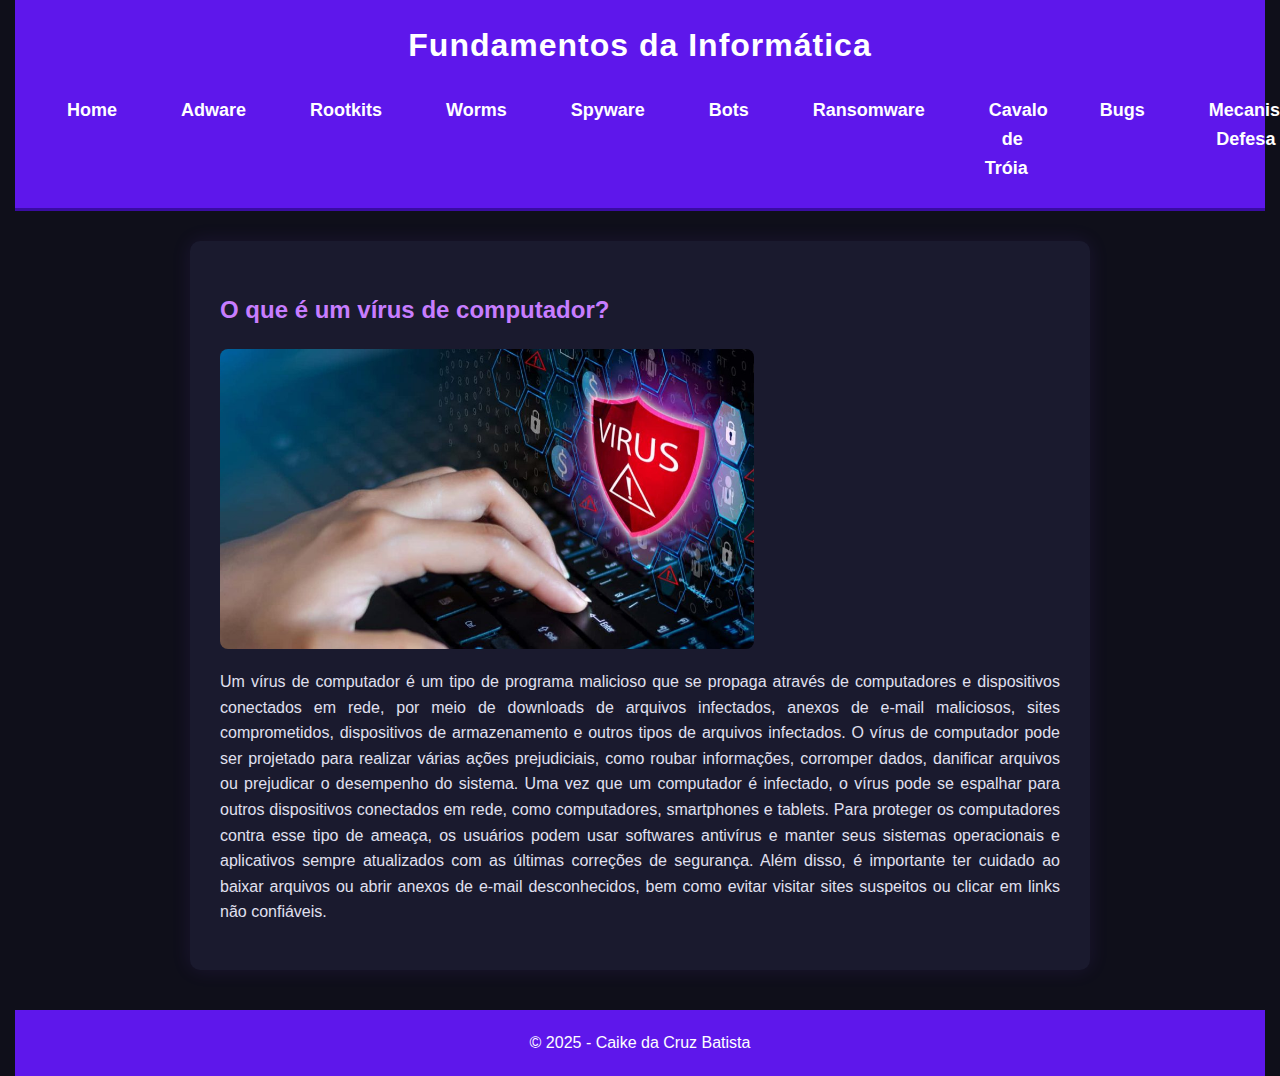
<file: index.html>
<!DOCTYPE html>
<html lang="pt-Br">

<head>
    <meta charset="UTF-8">
    <meta name="viewport" content="width=device-width, initial-scale=1.0">
    <title>Página Inicial</title>
    <link rel="stylesheet" href="assets/css/style.css">
    </link>
</head>

<body>
    <div>
        <header class="topo">
            <hgroup>
                <h1>Fundamentos da Informática</h1>
            </hgroup>
            <nav>
                <ul>
                    <li><a class="menu" href="index.html">Home</a></li>
                    <li><a href="assets/pages/adware.html">Adware</a></li>
                    <li><a href="assets/pages/rootkits.html">Rootkits</a></li>
                    <li><a href="assets/pages/worms.html">Worms</a></li>
                    <li><a href="assets/pages/spyware.html">Spyware</a></li>
                    <li><a href="assets/pages/bots.html">Bots</a></li>
                    <li><a href="assets/pages/ransomware.html">Ransomware</a></li>
                    <li><a href="assets/pages/cavalos-de-troia.html">Cavalo de Tróia</a></li>
                    <li><a href="assets/pages/bugs.html">Bugs</a></li>
                    <li><a href="assets/pages/mecanismo.html">Mecanismo Defesa</a></li>
                    <li><a href="assets/pages/sobre.html">Sobre</a></li>
                </ul>
            </nav>
        </header>

        <main class="conteudo">
            <div class="texto">
                <h2>O que é um vírus de computador?</h2>
                <img src="assets/media/img/virus.png" alt="img" class="foto-perfil">
                <p>Um vírus de computador é um tipo de programa malicioso que se propaga através de computadores e
                    dispositivos conectados em rede, por meio de downloads de arquivos infectados, anexos de e-mail
                    maliciosos, sites comprometidos, dispositivos de armazenamento e outros tipos de arquivos
                    infectados.

                    O vírus de computador pode ser projetado para realizar várias ações prejudiciais, como roubar
                    informações, corromper dados, danificar arquivos ou prejudicar o desempenho do sistema.

                    Uma vez que um computador é infectado, o vírus pode se espalhar para outros dispositivos conectados
                    em rede, como computadores, smartphones e tablets.

                    Para proteger os computadores contra esse tipo de ameaça, os usuários podem usar softwares antivírus
                    e manter seus sistemas operacionais e aplicativos sempre atualizados com as últimas correções de
                    segurança.

                    Além disso, é importante ter cuidado ao baixar arquivos ou abrir anexos de e-mail desconhecidos, bem
                    como evitar visitar sites suspeitos ou clicar em links não confiáveis.</p>
            </div>
        </main>
    </div>
    <footer class="rodape">
        <p>&copy; 2025 - Caike da Cruz Batista</p>
    </footer>
</body>

</html>
</file>
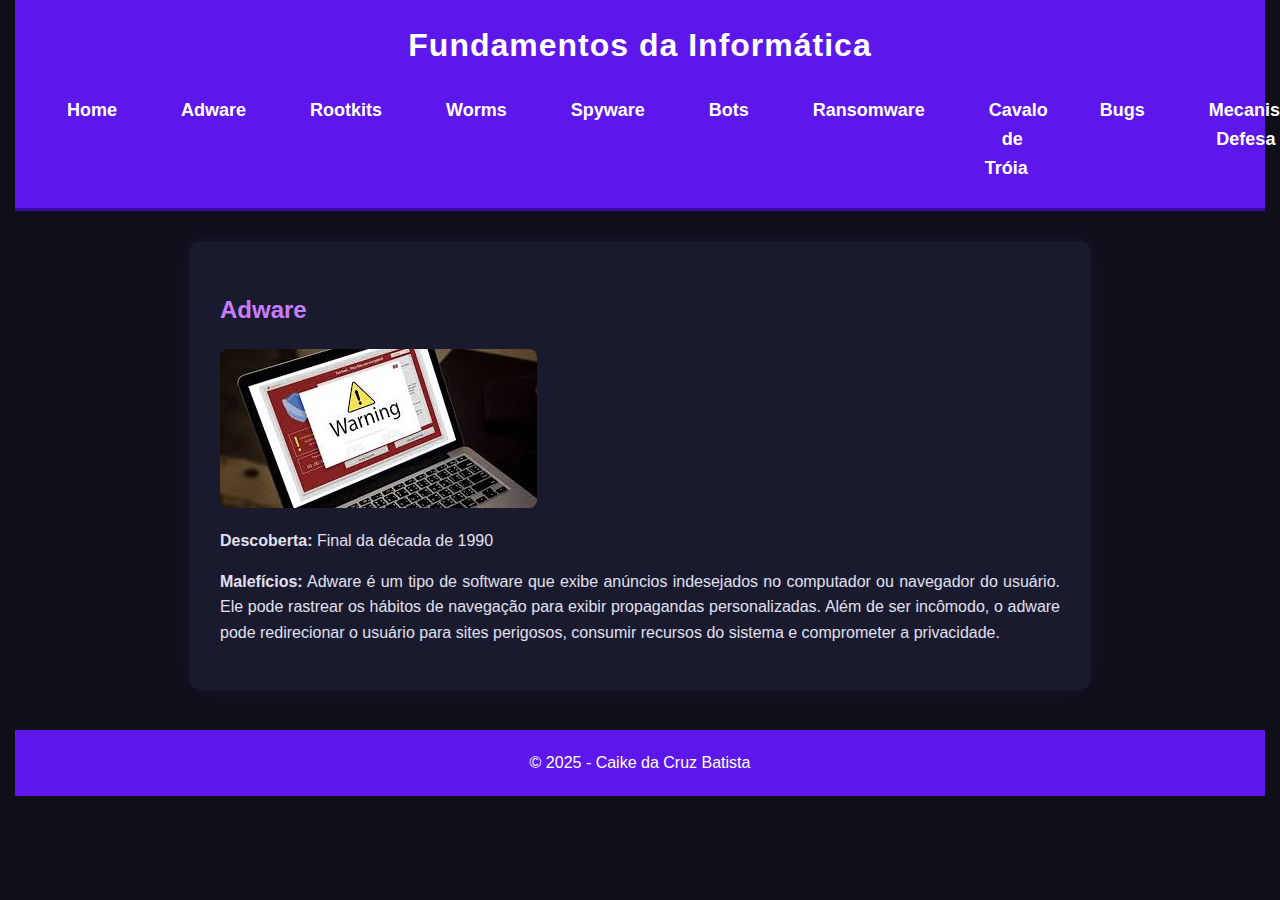
<file: assets/pages/adware.html>
<!DOCTYPE html>
<html lang="pt-Br">

<head>
    <meta charset="UTF-8">
    <meta name="viewport" content="width=device-width, initial-scale=1.0">
    <title>Adware</title>
    <link rel="stylesheet" href="../css/style.css"></link>
</head>

<body>
    <div>
        <header class="topo">
            <hgroup>
                <h1>Fundamentos da Informática</h1>
            </hgroup>
            <nav>
                <ul>
                    <li><a class="menu" href="../../index.html">Home</a></li>
                    <li><a href="adware.html">Adware</a></li>
                    <li><a href="rootkits.html">Rootkits</a></li>
                    <li><a href="worms.html">Worms</a></li>
                    <li><a href="spyware.html">Spyware</a></li>
                    <li><a href="bots.html">Bots</a></li>
                    <li><a href="ransomware.html">Ransomware</a></li>
                    <li><a href="cavalo-de-troia.html">Cavalo de Tróia</a></li>
                    <li><a href="bugs.html">Bugs</a></li>
                    <li><a href="mecanismo.html">Mecanismo Defesa</a></li>
                    <li><a href="sobre.html">Sobre</a></li>
                </ul>
            </nav>
        </header>

        <main class="conteudo">
            <div class="texto">
                <h2>Adware</h2>
                <img src="../media/img/adware.png" alt="img" class="foto-perfil">
                <p><strong>Descoberta:</strong> Final da década de 1990</p>
                <p><strong>Malefícios:</strong> Adware é um tipo de software que exibe anúncios indesejados no
                    computador ou navegador do usuário. Ele pode rastrear os hábitos de navegação para exibir
                    propagandas personalizadas. Além de ser incômodo, o adware pode redirecionar o usuário para sites
                    perigosos, consumir recursos do sistema e comprometer a privacidade.</p>
            </div>
        </main>
    </div>
    <footer class="rodape">
        <p>&copy; 2025 - Caike da Cruz Batista</p>
    </footer>
</body>

</html>
</file>
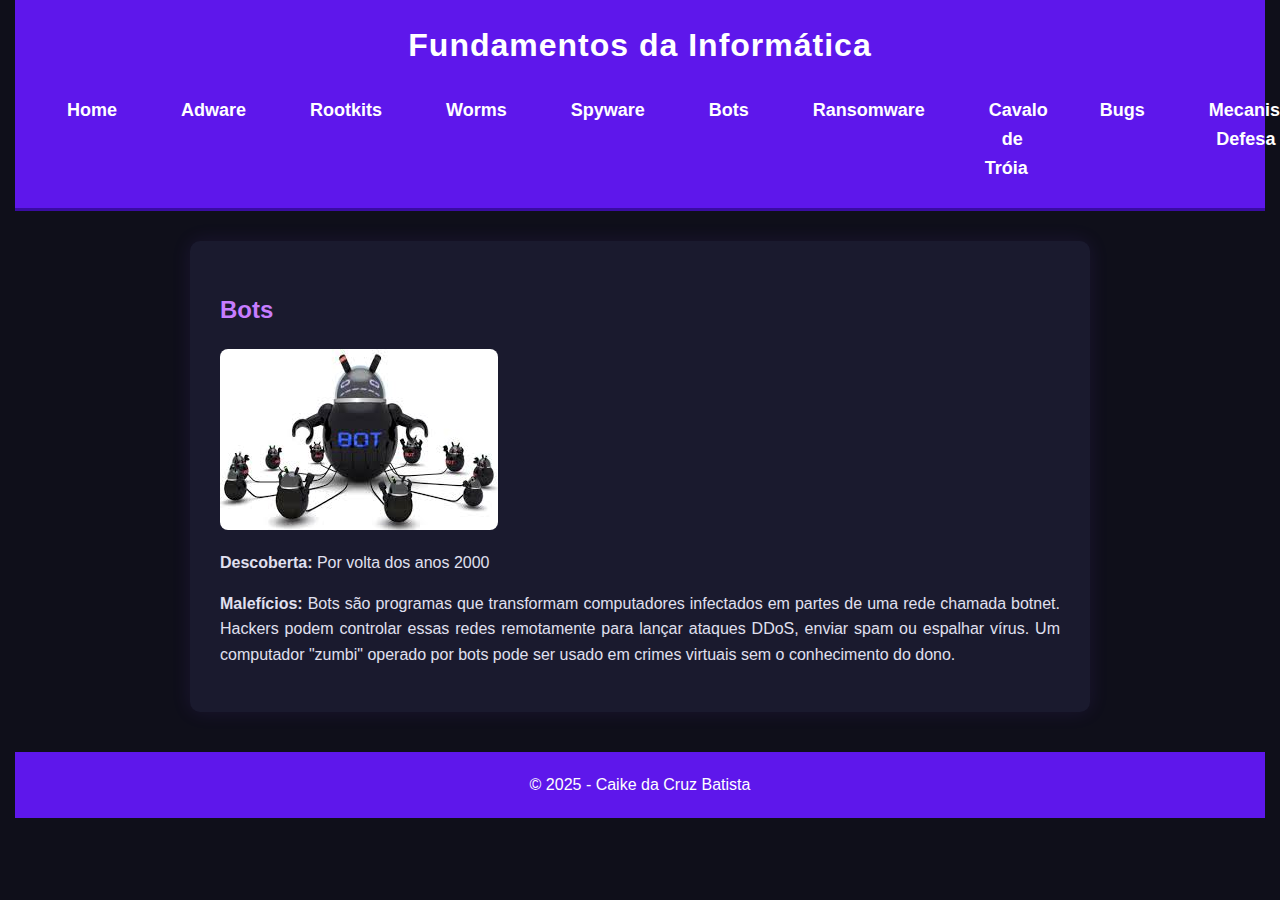
<file: assets/pages/bots.html>
<!DOCTYPE html>
<html lang="pt-Br">

<head>
    <meta charset="UTF-8">
    <meta name="viewport" content="width=device-width, initial-scale=1.0">
    <title>Bots</title>
    <link rel="stylesheet" href="../css/style.css"></link>
</head>

<body>
    <div>
        <header class="topo">
            <hgroup>
                <h1>Fundamentos da Informática</h1>
            </hgroup>
            <nav>
                <ul>
                    <li><a class="menu" href="../../index.html">Home</a></li>
                    <li><a href="adware.html">Adware</a></li>
                    <li><a href="rootkits.html">Rootkits</a></li>
                    <li><a href="worms.html">Worms</a></li>
                    <li><a href="spyware.html">Spyware</a></li>
                    <li><a href="bots.html">Bots</a></li>
                    <li><a href="ransomware.html">Ransomware</a></li>
                    <li><a href="cavalo-de-troia.html">Cavalo de Tróia</a></li>
                    <li><a href="bugs.html">Bugs</a></li>
                    <li><a href="mecanismo.html">Mecanismo Defesa</a></li>
                    <li><a href="sobre.html">Sobre</a></li>
                </ul>
            </nav>
        </header>

        <main class="conteudo">
            <div class="texto">
                <h2>Bots</h2>
                <img src="../media/img/bots.png" alt="img" class="foto-perfil">
                <p><strong>Descoberta:</strong> Por volta dos anos 2000</p>
                <p><strong>Malefícios:</strong> Bots são programas que transformam computadores infectados em partes de uma rede chamada botnet. Hackers podem controlar essas redes remotamente para lançar ataques DDoS, enviar spam ou espalhar vírus. Um computador "zumbi" operado por bots pode ser usado em crimes virtuais sem o conhecimento do dono.</p>
            </div>
        </main>
    </div>
    <footer class="rodape">
        <p>&copy; 2025 - Caike da Cruz Batista</p>
    </footer>
</body>

</html>
</file>
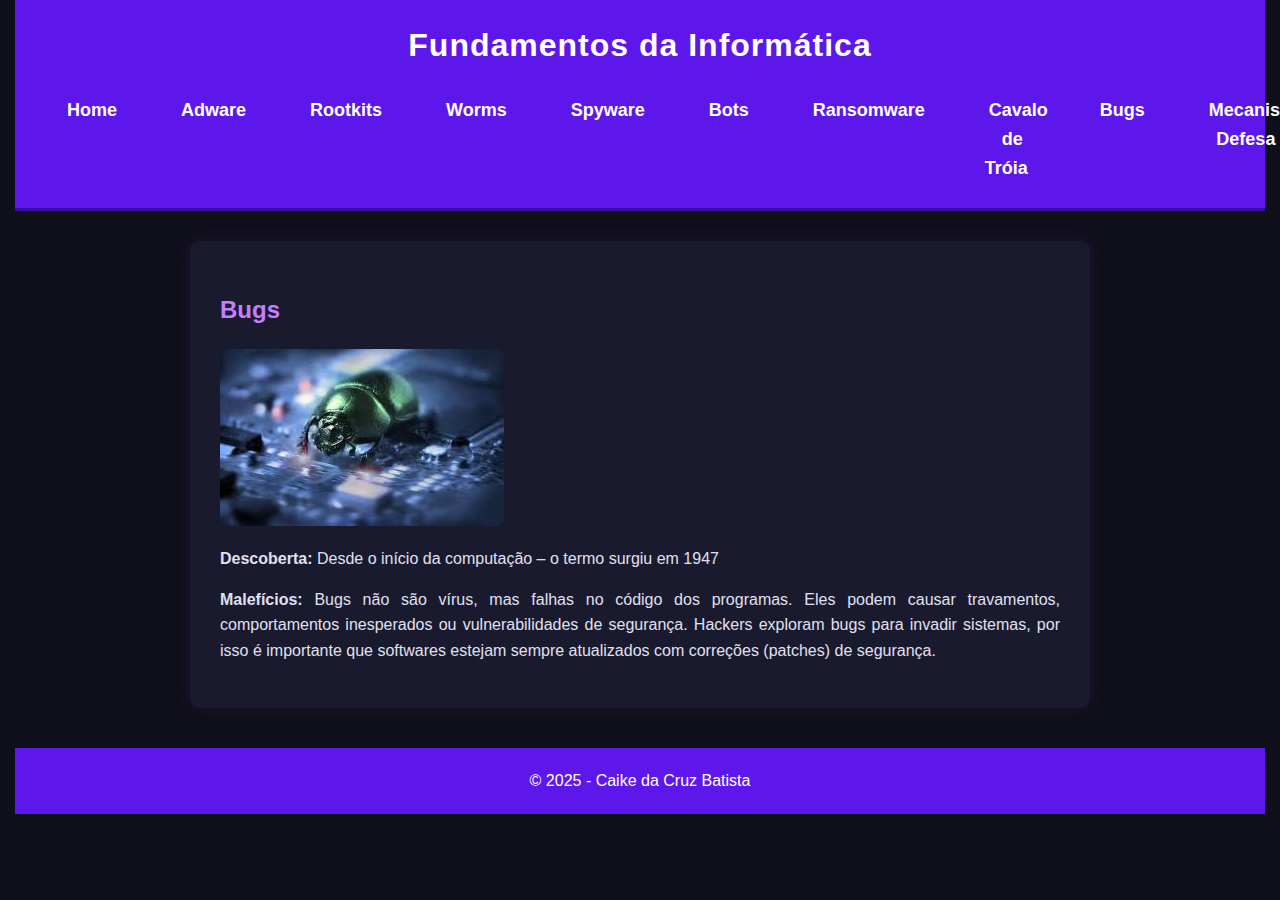
<file: assets/pages/bugs.html>
<!DOCTYPE html>
<html lang="pt-Br">

<head>
    <meta charset="UTF-8">
    <meta name="viewport" content="width=device-width, initial-scale=1.0">
    <title>Bugs</title>
    <link rel="stylesheet" href="../css/style.css"></link>
</head>

<body>
    <div>
        <header class="topo">
            <hgroup>
                <h1>Fundamentos da Informática</h1>
            </hgroup>
            <nav>
                <ul>
                    <li><a class="menu" href="../../index.html">Home</a></li>
                    <li><a href="adware.html">Adware</a></li>
                    <li><a href="rootkits.html">Rootkits</a></li>
                    <li><a href="worms.html">Worms</a></li>
                    <li><a href="spyware.html">Spyware</a></li>
                    <li><a href="bots.html">Bots</a></li>
                    <li><a href="ransomware.html">Ransomware</a></li>
                    <li><a href="cavalo-de-troia.html">Cavalo de Tróia</a></li>
                    <li><a href="bugs.html">Bugs</a></li>
                    <li><a href="mecanismo.html">Mecanismo Defesa</a></li>
                    <li><a href="sobre.html">Sobre</a></li>
            </nav>
        </header>

        <main class="conteudo">
            <div class="texto">
                <h2>Bugs</h2>
                <img src="../media/img/bugs.png" alt="img" class="foto-perfil">
                <p><strong>Descoberta:</strong> Desde o início da computação – o termo surgiu em 1947</p>
                <p><strong>Malefícios:</strong> Bugs não são vírus, mas falhas no código dos programas. Eles podem causar travamentos, comportamentos inesperados ou vulnerabilidades de segurança. Hackers exploram bugs para invadir sistemas, por isso é importante que softwares estejam sempre atualizados com correções (patches) de segurança.</p>
            </div>
        </main>
    </div>
    <footer class="rodape">
        <p>&copy; 2025 - Caike da Cruz Batista</p>
    </footer>
</body>

</html>
</file>
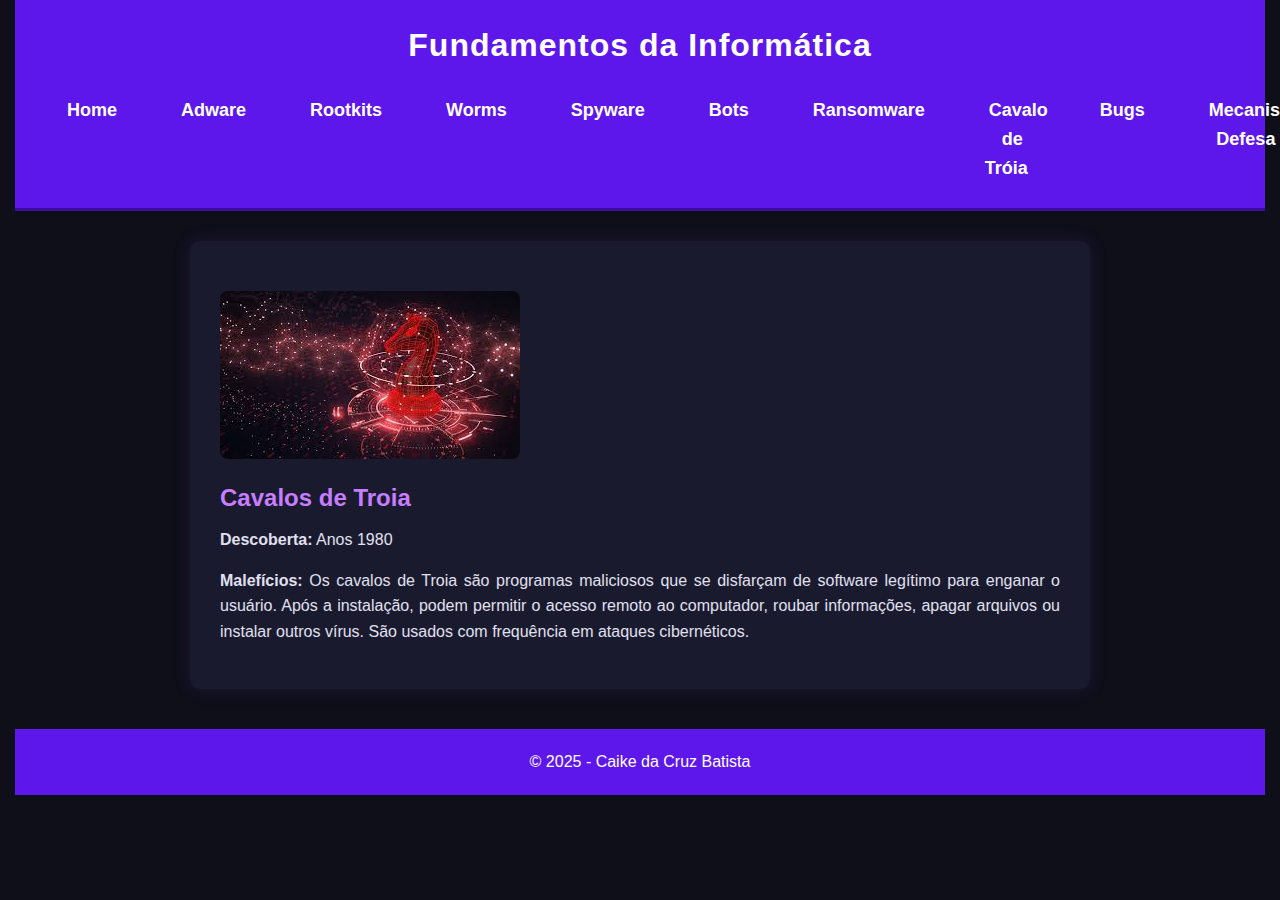
<file: assets/pages/cavalo-de-troia.html>
<!DOCTYPE html>
<html lang="pt-Br">

<head>
    <meta charset="UTF-8">
    <meta name="viewport" content="width=device-width, initial-scale=1.0">
    <title>Cavalos de Troia</title>
    <link rel="stylesheet" href="../css/style.css"></link>
</head>

<body>
    <div>
        <header class="topo">
            <hgroup>
                <h1>Fundamentos da Informática</h1>
            </hgroup>
            <nav>
                <ul>
                    <li><a class="menu" href="../../index.html">Home</a></li>
                    <li><a href="adware.html">Adware</a></li>
                    <li><a href="rootkits.html">Rootkits</a></li>
                    <li><a href="worms.html">Worms</a></li>
                    <li><a href="spyware.html">Spyware</a></li>
                    <li><a href="bots.html">Bots</a></li>
                    <li><a href="ransomware.html">Ransomware</a></li>
                    <li><a href="cavalo-de-troia.html">Cavalo de Tróia</a></li>
                    <li><a href="bugs.html">Bugs</a></li>
                    <li><a href="mecanismo.html">Mecanismo Defesa</a></li>
                    <li><a href="sobre.html">Sobre</a></li>
                </ul>
            </nav>
        </header>

        <main class="conteudo">
            <div class="texto">
                <img src="../media/img/cavalo.png" alt="img" class="foto-perfil">
                <h2>Cavalos de Troia</h2>
                <p><strong>Descoberta:</strong> Anos 1980</p>
                <p><strong>Malefícios:</strong> Os cavalos de Troia são programas maliciosos que se disfarçam de software legítimo para enganar o usuário. Após a instalação, podem permitir o acesso remoto ao computador, roubar informações, apagar arquivos ou instalar outros vírus. São usados com frequência em ataques cibernéticos.</p>
            </div>
        </main>
    </div>
    <footer class="rodape">
        <p>&copy; 2025 - Caike da Cruz Batista</p>
    </footer>
</body>

</html>
</file>
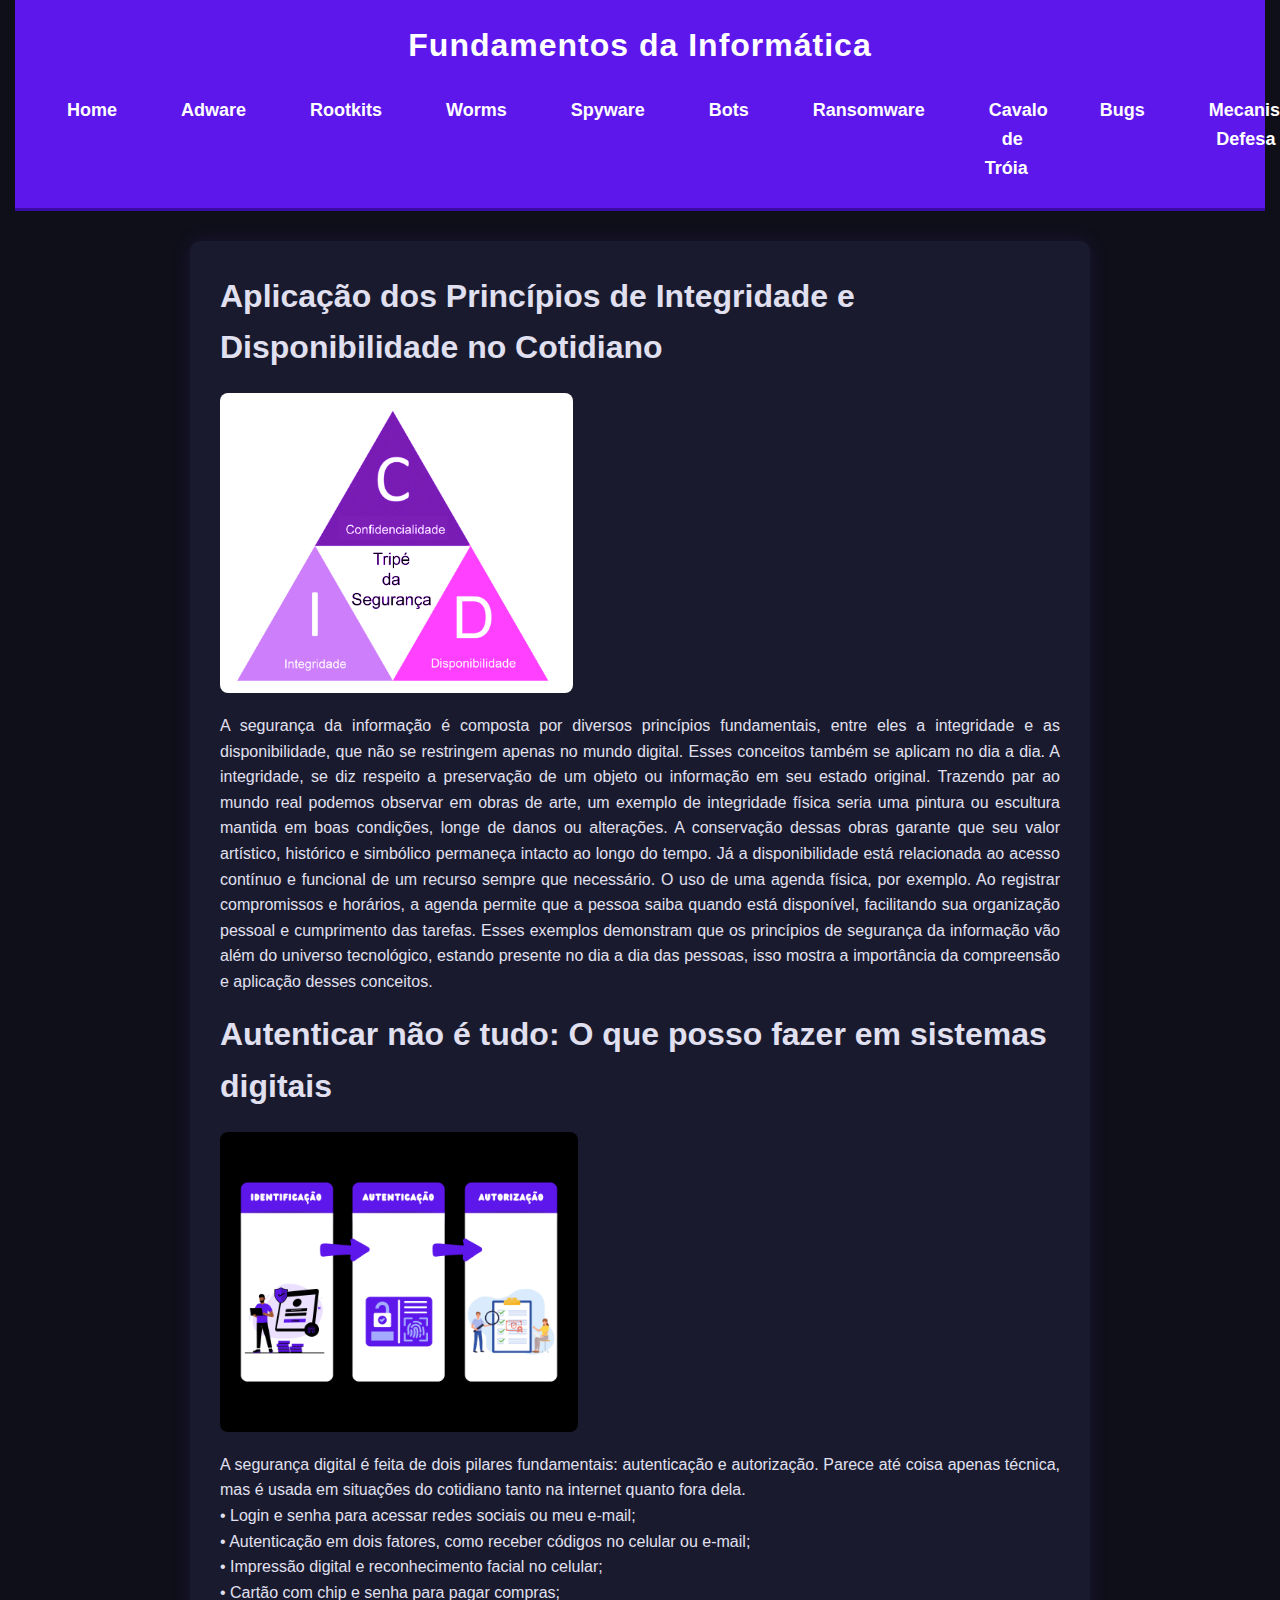
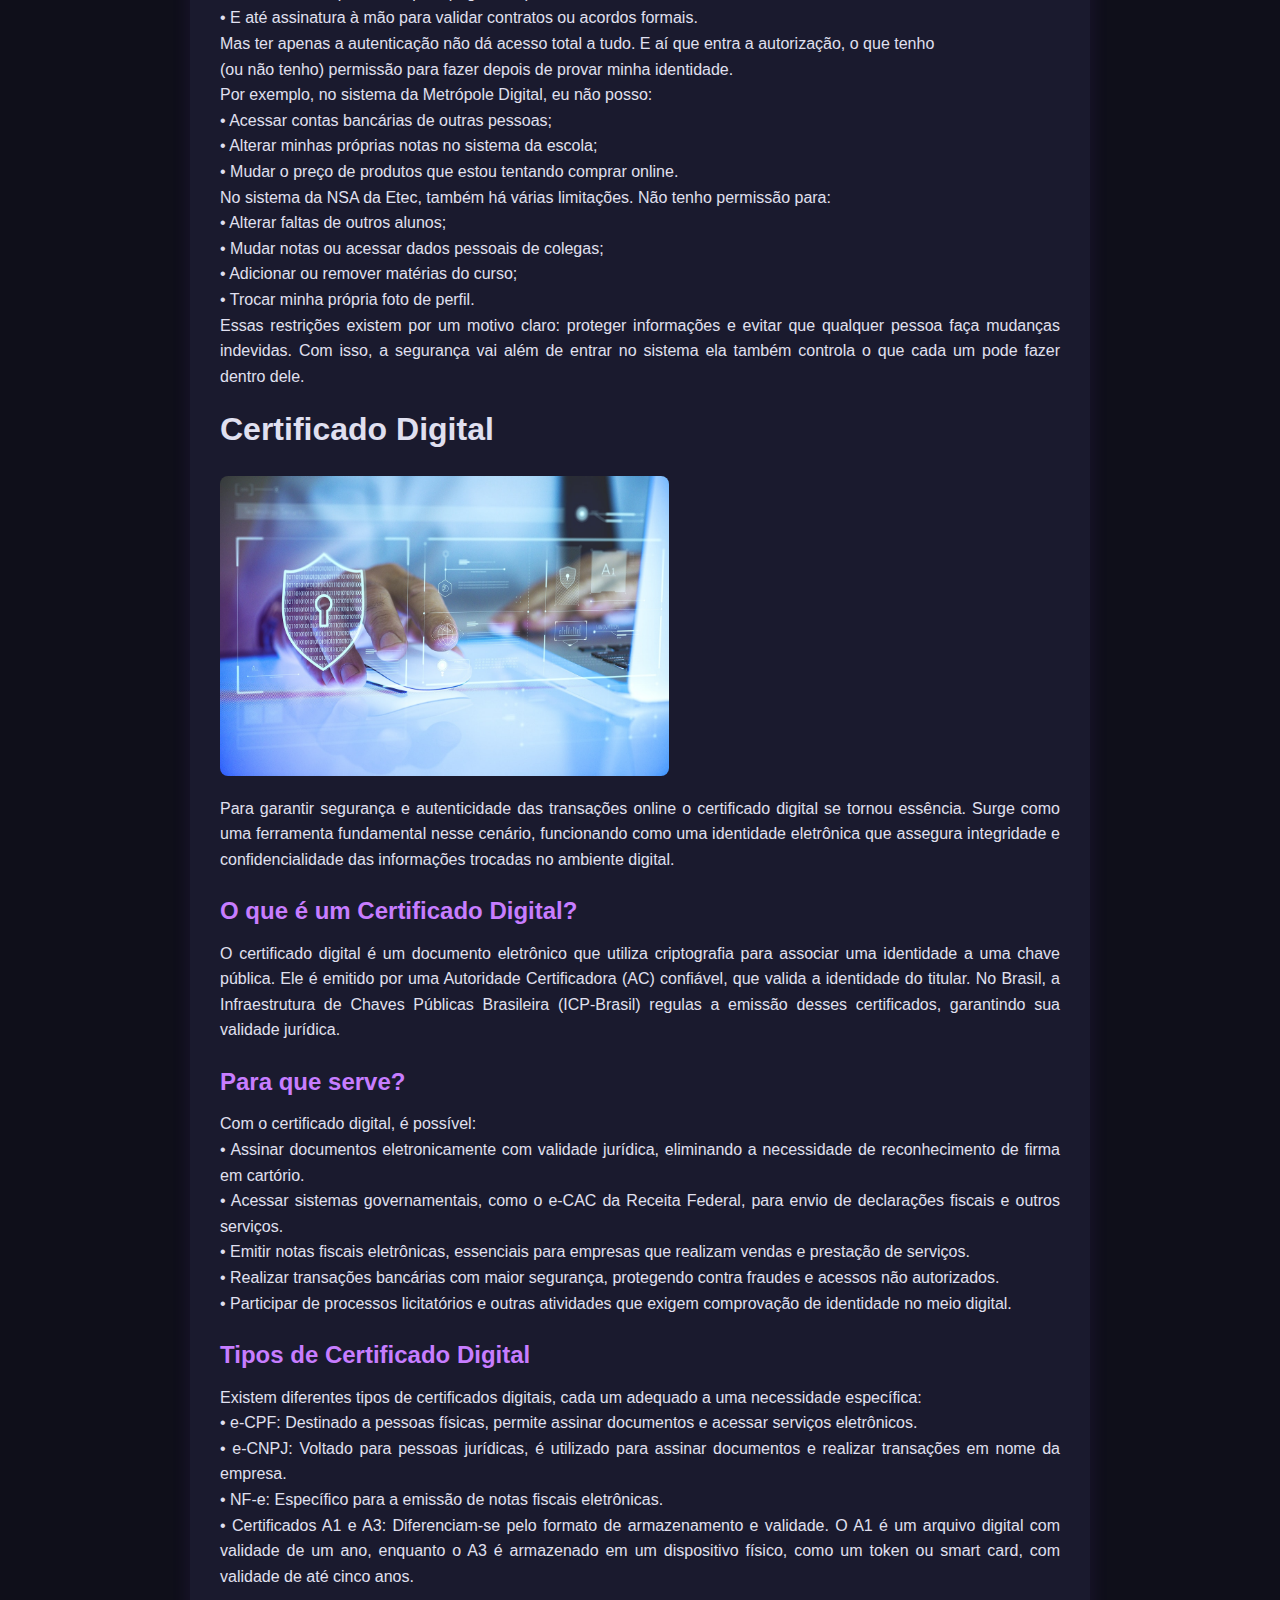
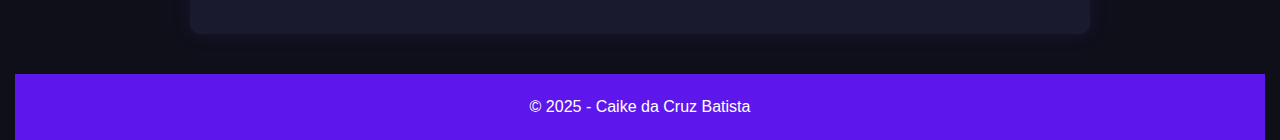
<file: assets/pages/mecanismo.html>
<!DOCTYPE html>
<html lang="pt-Br">

<head>
    <meta charset="UTF-8">
    <meta name="viewport" content="width=device-width, initial-scale=1.0">
    <title>Segurança da Informação</title>
    <link rel="stylesheet" href="../css/style.css">
</head>

<body>
    <div>
        <header class="topo">
            <hgroup>
                <h1>Fundamentos da Informática</h1>
            </hgroup>
            <nav>
                <ul>
                    <li><a class="menu" href="../../index.html">Home</a></li>
                    <li><a href="adware.html">Adware</a></li>
                    <li><a href="rootkits.html">Rootkits</a></li>
                    <li><a href="worms.html">Worms</a></li>
                    <li><a href="spyware.html">Spyware</a></li>
                    <li><a href="bots.html">Bots</a></li>
                    <li><a href="ransomware.html">Ransomware</a></li>
                    <li><a href="cavalo-de-troia.html">Cavalo de Tróia</a></li>
                    <li><a href="bugs.html">Bugs</a></li>
                    <li><a href="mecanismo.html">Mecanismo Defesa</a></li>
                    <li><a href="sobre.html">Sobre</a></li>
                </ul>
            </nav>
        </header>

        <main class="conteudo">
            <div class="texto">
                <h1>Aplicação dos Princípios de Integridade e Disponibilidade no Cotidiano</h1>
                <img src="../media/img/CDI.png" alt="Integridade e Disponibilidade" class="foto-perfil">
                <p>A segurança da informação é composta por diversos princípios fundamentais, entre eles a integridade e
                    as disponibilidade, que não se restringem apenas no mundo digital. Esses conceitos também se aplicam
                    no dia a dia.
                    A integridade, se diz respeito a preservação de um objeto ou informação em seu estado original.
                    Trazendo par ao mundo real podemos observar em obras de arte, um exemplo de integridade física seria
                    uma pintura ou escultura mantida em boas condições, longe de danos ou alterações. A conservação
                    dessas obras garante que seu valor artístico, histórico e simbólico permaneça intacto ao longo do
                    tempo.
                    Já a disponibilidade está relacionada ao acesso contínuo e funcional de um recurso sempre que
                    necessário. O uso de uma agenda física, por exemplo. Ao registrar compromissos e horários, a agenda
                    permite que a pessoa saiba quando está disponível, facilitando sua organização pessoal e cumprimento
                    das tarefas.
                    Esses exemplos demonstram que os princípios de segurança da informação vão além do universo
                    tecnológico, estando presente no dia a dia das pessoas, isso mostra a importância da compreensão e
                    aplicação desses conceitos.
                </p>
            </div>

            <div class="texto">
                <h1>Autenticar não é tudo: O que posso fazer em sistemas digitais</h1>
                <img src="../media/img/IAA.png" alt="Autenticação e autorização" class="foto-perfil">
                <p>A segurança digital é feita de dois pilares fundamentais: autenticação e autorização. Parece até
                    coisa apenas técnica, mas é usada em situações do cotidiano tanto na internet quanto fora dela.<br>
                    • Login e senha para acessar redes sociais ou meu e-mail;<br>
                    • Autenticação em dois fatores, como receber códigos no celular ou e-mail;<br>
                    • Impressão digital e reconhecimento facial no celular;<br>
                    • Cartão com chip e senha para pagar compras;<br>
                    • E até assinatura à mão para validar contratos ou acordos formais.<br>
                    Mas ter apenas a autenticação não dá acesso total a tudo. E aí que entra a autorização, o que
                    tenho<br>
                    (ou não tenho) permissão para fazer depois de provar minha identidade.<br>
                    Por exemplo, no sistema da Metrópole Digital, eu não posso:<br>
                    • Acessar contas bancárias de outras pessoas;<br>
                    • Alterar minhas próprias notas no sistema da escola;<br>
                    • Mudar o preço de produtos que estou tentando comprar online.<br>
                    No sistema da NSA da Etec, também há várias limitações. Não tenho permissão para:<br>
                    • Alterar faltas de outros alunos;<br>
                    • Mudar notas ou acessar dados pessoais de colegas;<br>
                    • Adicionar ou remover matérias do curso;<br>
                    • Trocar minha própria foto de perfil.<br>
                    Essas restrições existem por um motivo claro: proteger informações e evitar que qualquer pessoa faça
                    mudanças indevidas. Com isso, a segurança vai além de entrar no sistema ela também controla o que
                    cada um pode fazer dentro dele.
                </p>
            </div>

            <div class="texto">
                <h1>Certificado Digital</h1>
                <img src="../media/img/certificado.png" alt="Certificado Digital" class="foto-perfil">
                <p>Para garantir segurança e autenticidade das transações online o certificado digital se tornou
                    essência. Surge como uma ferramenta fundamental nesse cenário, funcionando como uma identidade
                    eletrônica que assegura integridade e confidencialidade das informações trocadas no ambiente
                    digital.</p>
                <h2>O que é um Certificado Digital?</h2>
                <p>O certificado digital é um documento eletrônico que utiliza criptografia para associar uma identidade
                    a uma chave pública. Ele é emitido por uma Autoridade Certificadora (AC) confiável, que valida a
                    identidade do titular. No Brasil, a Infraestrutura de Chaves Públicas Brasileira (ICP-Brasil) regulas
                    a emissão desses certificados, garantindo sua validade jurídica.</p>
                <h2>Para que serve?</h2>
                <p>Com o certificado digital, é possível:<br>
                    • Assinar documentos eletronicamente com validade jurídica, eliminando a necessidade de
                    reconhecimento de firma em cartório.<br>
                    • Acessar sistemas governamentais, como o e-CAC da Receita Federal, para envio de declarações
                    fiscais e outros serviços.<br>
                    • Emitir notas fiscais eletrônicas, essenciais para empresas que realizam vendas e prestação de
                    serviços.<br>
                    • Realizar transações bancárias com maior segurança, protegendo contra fraudes e acessos não
                    autorizados.<br>
                    • Participar de processos licitatórios e outras atividades que exigem comprovação de identidade no
                    meio digital.<br>
                </p>

                <h2>Tipos de Certificado Digital</h2>
                <p>Existem diferentes tipos de certificados digitais, cada um adequado a uma necessidade específica:<br>
                    • e-CPF: Destinado a pessoas físicas, permite assinar documentos e acessar serviços eletrônicos.<br>
                    • e-CNPJ: Voltado para pessoas jurídicas, é utilizado para assinar documentos e realizar transações
                    em nome da empresa.<br>
                    • NF-e: Específico para a emissão de notas fiscais eletrônicas.<br>
                    • Certificados A1 e A3: Diferenciam-se pelo formato de armazenamento e validade. O A1 é um arquivo
                    digital com validade de um ano, enquanto o A3 é armazenado em um dispositivo físico, como um token
                    ou smart card, com validade de até cinco anos.
                </p>
            </div>
        </main>
    </div>

    <footer class="rodape">
        <p>&copy; 2025 - Caike da Cruz Batista</p>
    </footer>
</body>

</html>
</file>
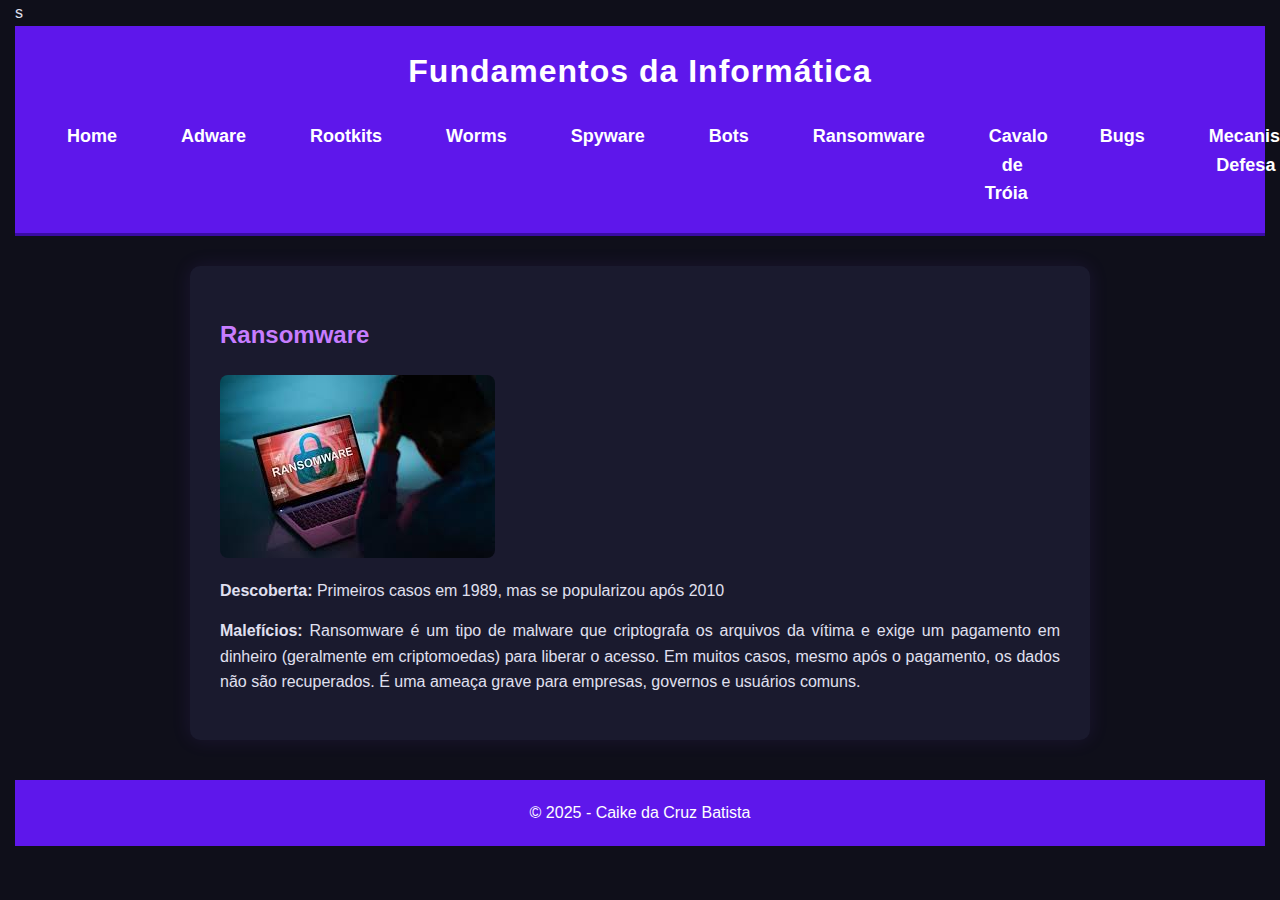
<file: assets/pages/ransomware.html>
<!DOCTYPE html>
<html lang="pt-Br">

<head>
    <meta charset="UTF-8">
    <meta name="viewport" content="width=device-width, initial-scale=1.0">
    <title>Ransomware</title>
    <link rel="stylesheet" href="../css/style.css"></link>s
</head>

<body>
    <div>
        <header class="topo">
            <hgroup>
                <h1>Fundamentos da Informática</h1>
            </hgroup>
            <nav>
                <ul>
                    <li><a class="menu" href="../../index.html">Home</a></li>
                    <li><a href="adware.html">Adware</a></li>
                    <li><a href="rootkits.html">Rootkits</a></li>
                    <li><a href="worms.html">Worms</a></li>
                    <li><a href="spyware.html">Spyware</a></li>
                    <li><a href="bots.html">Bots</a></li>
                    <li><a href="ransomware.html">Ransomware</a></li>
                    <li><a href="cavalo-de-troia.html">Cavalo de Tróia</a></li>
                    <li><a href="bugs.html">Bugs</a></li>
                    <li><a href="mecanismo.html">Mecanismo Defesa</a></li>
                    <li><a href="sobre.html">Sobre</a></li>
                </ul>
            </nav>
        </header>

        <main class="conteudo">
            <div class="texto">
                <h2>Ransomware</h2>
                <img src="../media/img/ransomware.png" alt="img" class="foto-perfil">
                <p><strong>Descoberta:</strong> Primeiros casos em 1989, mas se popularizou após 2010</p>
                <p><strong>Malefícios:</strong> Ransomware é um tipo de malware que criptografa os arquivos da vítima e exige um pagamento em dinheiro (geralmente em criptomoedas) para liberar o acesso. Em muitos casos, mesmo após o pagamento, os dados não são recuperados. É uma ameaça grave para empresas, governos e usuários comuns.</p>
            </div>
        </main>
    </div>
    <footer class="rodape">
        <p>&copy; 2025 - Caike da Cruz Batista</p>
    </footer>
</body>

</html>
</file>
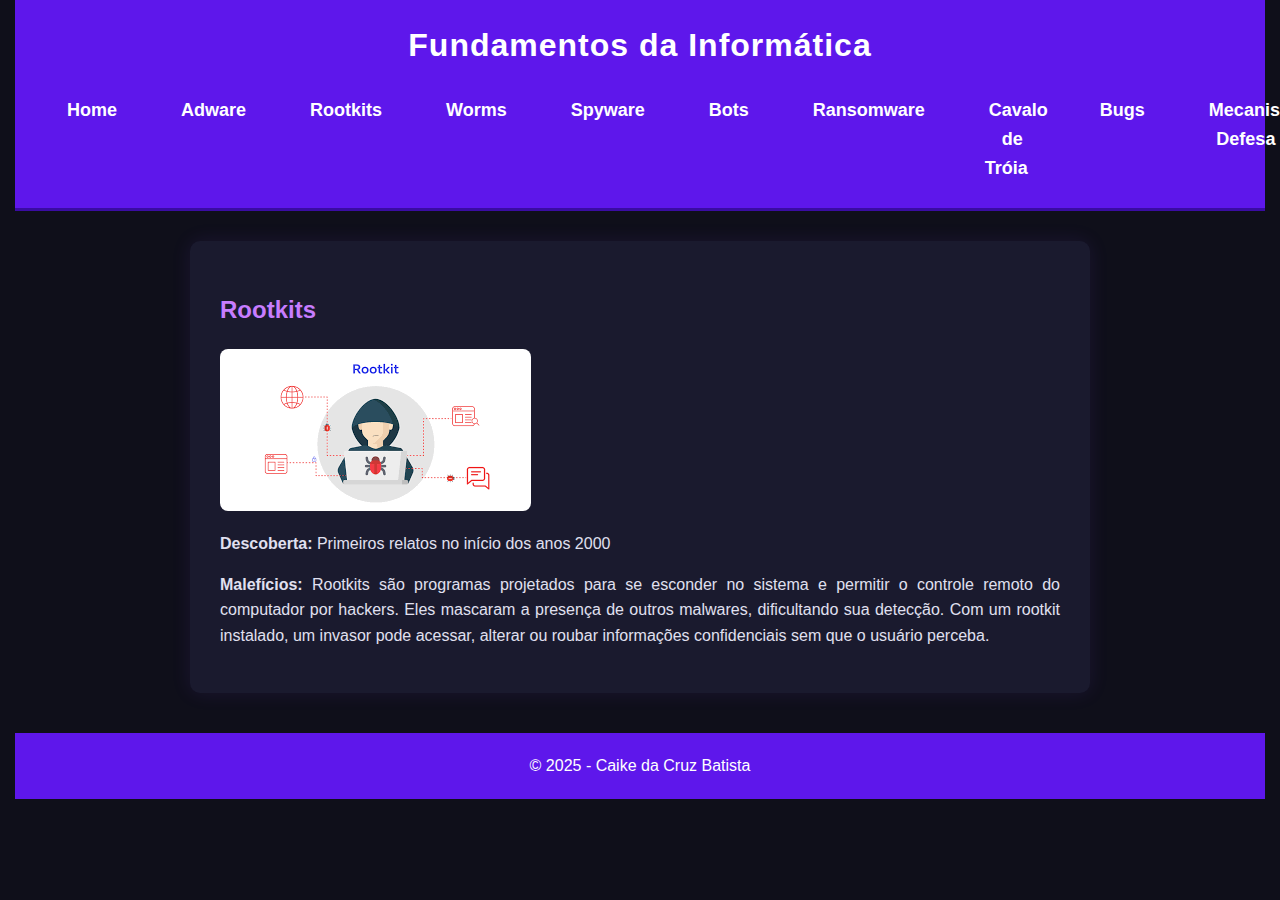
<file: assets/pages/rootkits.html>
<!DOCTYPE html>
<html lang="pt-Br">

<head>
    <meta charset="UTF-8">
    <meta name="viewport" content="width=device-width, initial-scale=1.0">
    <title>Rootkits</title>
    <link rel="stylesheet" href="../css/style.css">
    </link>
</head>

<body>
    <div>
        <header class="topo">
            <hgroup>
                <h1>Fundamentos da Informática</h1>
            </hgroup>
            <nav>
                <ul>
                    <li><a class="menu" href="../../index.html">Home</a></li>
                    <li><a href="adware.html">Adware</a></li>
                    <li><a href="rootkits.html">Rootkits</a></li>
                    <li><a href="worms.html">Worms</a></li>
                    <li><a href="spyware.html">Spyware</a></li>
                    <li><a href="bots.html">Bots</a></li>
                    <li><a href="ransomware.html">Ransomware</a></li>
                    <li><a href="cavalo-de-troia.html">Cavalo de Tróia</a></li>
                    <li><a href="bugs.html">Bugs</a></li>
                    <li><a href="mecanismo.html">Mecanismo Defesa</a></li>
                    <li><a href="sobre.html">Sobre</a></li>
                </ul>
            </nav>
        </header>

        <main class="conteudo">
            <div class="texto">
                <h2>Rootkits</h2>
                <img src="../media/img/rootkits.png" alt="img" class="foto-perfil">
                <p><strong>Descoberta:</strong> Primeiros relatos no início dos anos 2000</p>
                <p><strong>Malefícios:</strong> Rootkits são programas projetados para se esconder no sistema e permitir
                    o controle remoto do computador por hackers. Eles mascaram a presença de outros malwares,
                    dificultando sua detecção. Com um rootkit instalado, um invasor pode acessar, alterar ou roubar
                    informações confidenciais sem que o usuário perceba.</p>
            </div>
        </main>
    </div>
    <footer class="rodape">
        <p>&copy; 2025 - Caike da Cruz Batista</p>
    </footer>
</body>

</html>
</file>
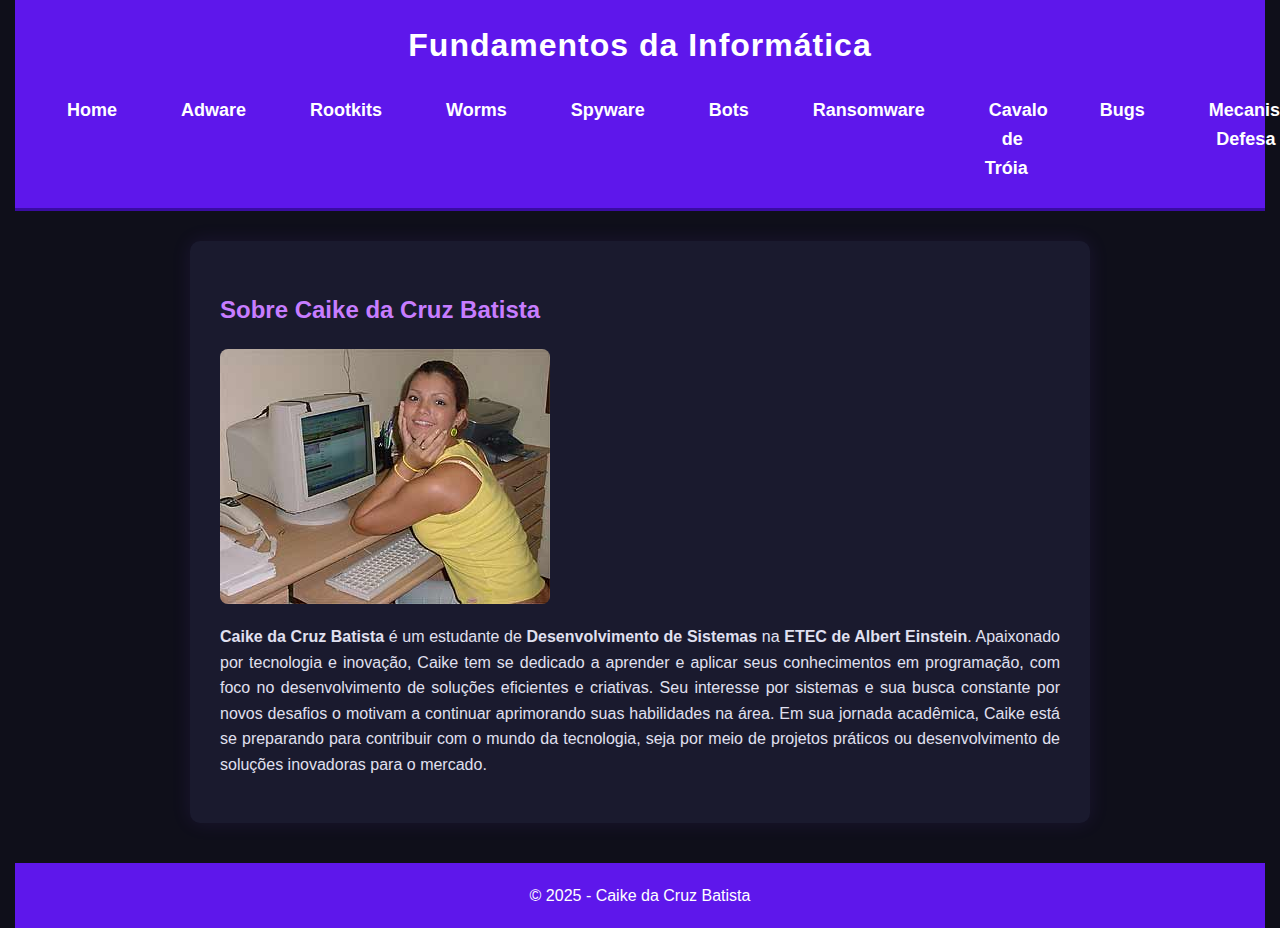
<file: assets/pages/sobre.html>
<!DOCTYPE html>
<html lang="pt-Br">

<head>
    <meta charset="UTF-8">
    <meta name="viewport" content="width=device-width, initial-scale=1.0">
    <title>Sobre</title>
    <link rel="stylesheet" href="../css/style.css">
</head>

<body>
    <div>
        <header class="topo">
            <hgroup>
                <h1>Fundamentos da Informática</h1>
            </hgroup>
            <nav>
                <ul>
                    <li><a class="menu" href="../../index.html">Home</a></li>
                    <li><a href="adware.html">Adware</a></li>
                    <li><a href="rootkits.html">Rootkits</a></li>
                    <li><a href="worms.html">Worms</a></li>
                    <li><a href="spyware.html">Spyware</a></li>
                    <li><a href="bots.html">Bots</a></li>
                    <li><a href="ransomware.html">Ransomware</a></li>
                    <li><a href="cavalo-de-troia.html">Cavalo de Tróia</a></li>
                    <li><a href="bugs.html">Bugs</a></li>
                    <li><a href="mecanismo.html">Mecanismo Defesa</a></li>
                    <li><a href="sobre.html">Sobre</a></li>
                </ul>
            </nav>
        </header>

        <main class="conteudo">
            <div class="texto">
                <h2>Sobre Caike da Cruz Batista</h2>
                <div class="biografia">
                    <img src="../media/img/perfil.png" alt="img" class="foto-perfil">
                    <p><strong>Caike da Cruz Batista</strong> é um estudante de <strong>Desenvolvimento de Sistemas</strong> na <strong>ETEC de Albert Einstein</strong>. Apaixonado por tecnologia e inovação, Caike tem se dedicado a aprender e aplicar seus conhecimentos em programação, com foco no desenvolvimento de soluções eficientes e criativas. Seu interesse por sistemas e sua busca constante por novos desafios o motivam a continuar aprimorando suas habilidades na área. Em sua jornada acadêmica, Caike está se preparando para contribuir com o mundo da tecnologia, seja por meio de projetos práticos ou desenvolvimento de soluções inovadoras para o mercado.</p>
                </div>
            </div>
        </main>
    </div>

    <footer class="rodape">
        <p>&copy; 2025 - Caike da Cruz Batista</p>
    </footer>
</body>

</html>
</file>
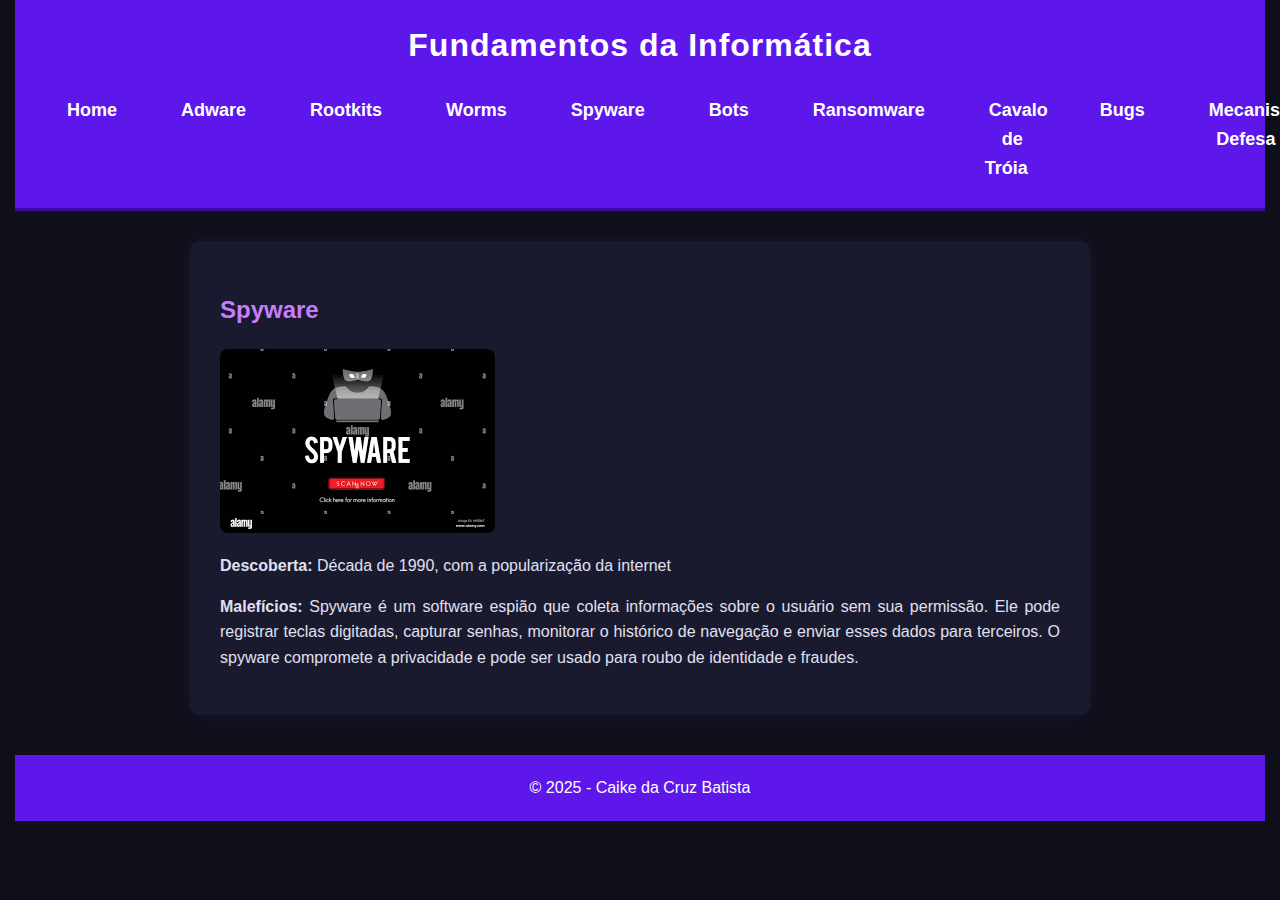
<file: assets/pages/spyware.html>
<!DOCTYPE html>
<html lang="pt-Br">

<head>
    <meta charset="UTF-8">
    <meta name="viewport" content="width=device-width, initial-scale=1.0">
    <title>Spyware</title>
    <link rel="stylesheet" href="../css/style.css"></link>
</head>

<body>
    <div>
        <header class="topo">
            <hgroup>
                <h1>Fundamentos da Informática</h1>
            </hgroup>
            <nav>
                <ul>
                    <li><a class="menu" href="../../index.html">Home</a></li>
                    <li><a href="adware.html">Adware</a></li>
                    <li><a href="rootkits.html">Rootkits</a></li>
                    <li><a href="worms.html">Worms</a></li>
                    <li><a href="spyware.html">Spyware</a></li>
                    <li><a href="bots.html">Bots</a></li>
                    <li><a href="ransomware.html">Ransomware</a></li>
                    <li><a href="cavalo-de-troia.html">Cavalo de Tróia</a></li>
                    <li><a href="bugs.html">Bugs</a></li>
                    <li><a href="mecanismo.html">Mecanismo Defesa</a></li>
                    <li><a href="sobre.html">Sobre</a></li>
            </nav>
        </header>

        <main class="conteudo">
            <div class="texto">
                <h2>Spyware</h2>
                <img src="../media/img/spyware.png" alt="img" class="foto-perfil">
                <p><strong>Descoberta:</strong> Década de 1990, com a popularização da internet</p>
                <p><strong>Malefícios:</strong> Spyware é um software espião que coleta informações sobre o usuário sem sua permissão. Ele pode registrar teclas digitadas, capturar senhas, monitorar o histórico de navegação e enviar esses dados para terceiros. O spyware compromete a privacidade e pode ser usado para roubo de identidade e fraudes.</p>
            </div>
        </main>
    </div>
    <footer class="rodape">
        <p>&copy; 2025 - Caike da Cruz Batista</p>
    </footer>
</body>

</html>
</file>
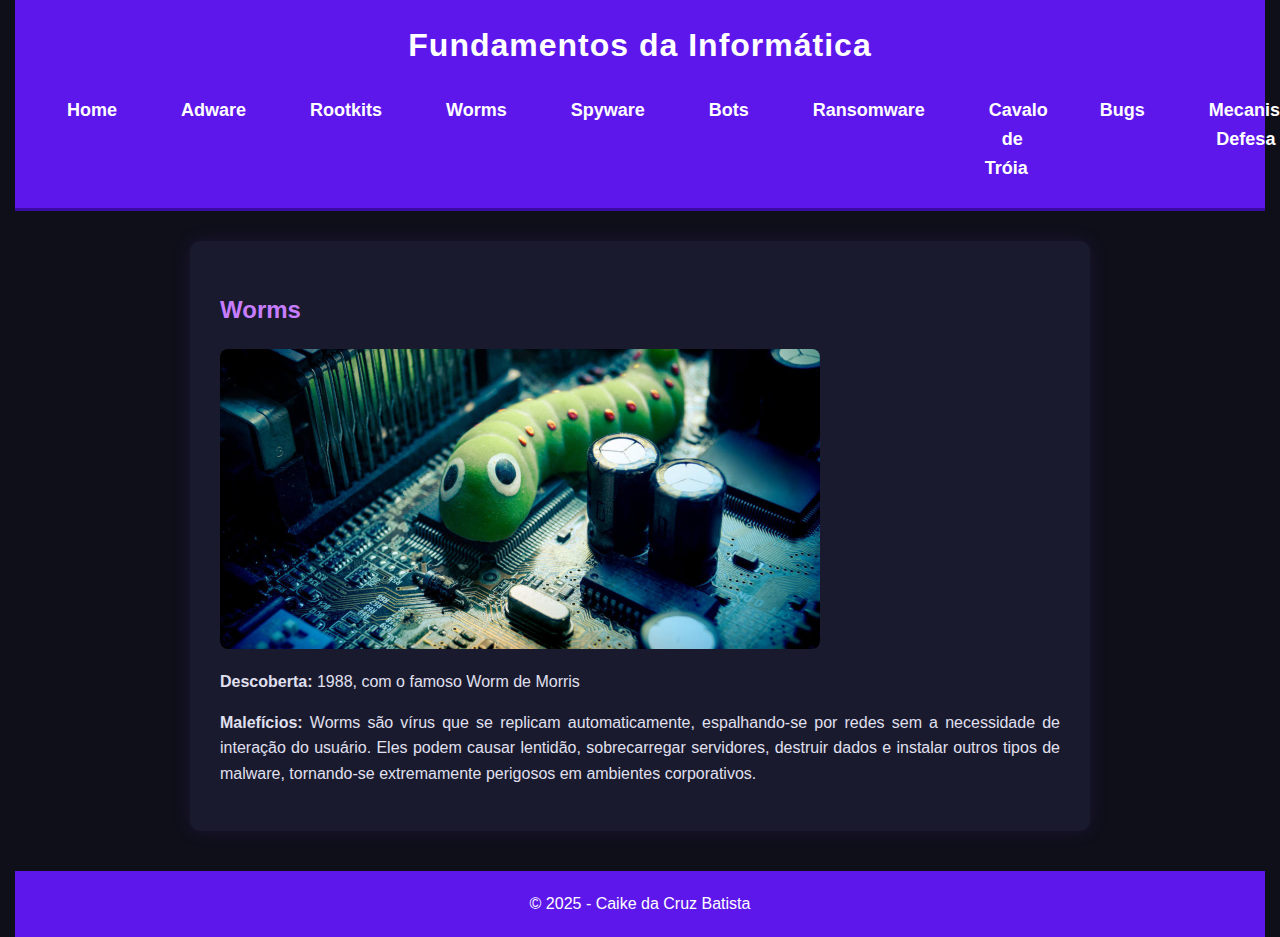
<file: assets/pages/worms.html>
<!DOCTYPE html>
<html lang="pt-Br">

<head>
    <meta charset="UTF-8">
    <meta name="viewport" content="width=device-width, initial-scale=1.0">
    <title>Worms</title>
    <link rel="stylesheet" href="../css/style.css"></link>
</head>

<body>
    <div>
        <header class="topo">
            <hgroup>
                <h1>Fundamentos da Informática</h1>
            </hgroup>
            <nav>
                <ul>
                    <li><a class="menu" href="../../index.html">Home</a></li>
                    <li><a href="adware.html">Adware</a></li>
                    <li><a href="rootkits.html">Rootkits</a></li>
                    <li><a href="worms.html">Worms</a></li>
                    <li><a href="spyware.html">Spyware</a></li>
                    <li><a href="bots.html">Bots</a></li>
                    <li><a href="ransomware.html">Ransomware</a></li>
                    <li><a href="cavalo-de-troia.html">Cavalo de Tróia</a></li>
                    <li><a href="bugs.html">Bugs</a></li>
                    <li><a href="mecanismo.html">Mecanismo Defesa</a></li>
                    <li><a href="sobre.html">Sobre</a></li>
                </ul>
            </nav>
        </header>

        <main class="conteudo">
            <div class="texto">
                <h2>Worms</h2>
                <img src="../media/img/worms.png" alt="img" class="foto-perfil">
                <p><strong>Descoberta:</strong> 1988, com o famoso Worm de Morris</p>
                <p><strong>Malefícios:</strong> Worms são vírus que se replicam automaticamente, espalhando-se por redes sem a necessidade de interação do usuário. Eles podem causar lentidão, sobrecarregar servidores, destruir dados e instalar outros tipos de malware, tornando-se extremamente perigosos em ambientes corporativos.</p>
            </div>
        </main>
    </div>
    <footer class="rodape">
        <p>&copy; 2025 - Caike da Cruz Batista</p>
    </footer>
</body>

</html>
</file>
<file: assets/css/style.css>
* {
    margin: 0;
    padding: 0;
    box-sizing: border-box;
}


body {
    font-family: 'Segoe UI', Tahoma, Geneva, Verdana, sans-serif;
    background-color: #0f0f1a;
    color: #e0e0f0;
    line-height: 1.6;
    padding: 0 15px;
}

.topo {
    background-color: #5e17eb;
    color: #fff;
    padding: 20px;
    text-align: center;
    border-bottom: 3px solid #3a0ca3;
}

.topo h1 {
    font-size: 2rem;
    letter-spacing: 1px;
}

.nav{
    max-width: 90%;

}

nav ul {
    list-style: none;
    padding: 0;
    margin: 0;
    text-align: center;
    margin-top: 20px;
    display: flex;
    flex-wrap: nowrap;
    justify-content: space-between;

}

nav ul li {
    display: inline-block;
    padding: 5px;
    margin: 0 15px;
}

nav ul li a {
    color: #ffffff;
    text-decoration: none;
    font-size: 18px;
    font-weight: bold;
    padding: 6px 12px;
    transition: background-color 0.3s ease, color 0.3s ease;
    border-radius: 4px;
}

nav ul li a:hover {
    background-color: #7b2cbf;
    color: #fff;
}


.conteudo {
    background-color: #1a1a2e;
    max-width: 900px;
    margin: 30px auto;
    padding: 30px;
    border-radius: 10px;
    box-shadow: 0 0 20px rgba(140, 82, 255, 0.1);
}

.texto h2 {
    color: #c77dff;
    margin-top: 20px;
    margin-bottom: 10px;
    font-size: 1.5rem;
}

.texto p {
    margin-bottom: 15px;
    text-align: justify;
}


.rodape {
    text-align: center;
    padding: 20px;
    background-color: #5e17eb;
    color: white;
    margin-top: 40px;
}

.foto-perfil {
    max-width: 100%;      
    height: auto;         
    border-radius: 8px;   
    display: block;       
    margin: 20px 0;      
    max-height: 300px;   
    object-fit: cover;   
}

@media (max-width: 768px) {
    .conteudo {
        max-width: 90%;
        padding: 20px;
    }

    .topo h1 {
        font-size: 1.5rem;
    }

    nav ul {
        flex-direction: column;
        align-items: center;
    }

    nav ul li {
        margin-bottom: 10px;
    }
}

@media (max-width: 480px) {
    body {
        padding: 0 10px;
    }

    .topo {
        padding: 15px;
    }

    .topo h1 {
        font-size: 1.2rem;
    }

    .conteudo {
        padding: 15px;
    }

    nav ul li a {
        font-size: 16px;
        padding: 5px 10px;
    }
}
</file>
